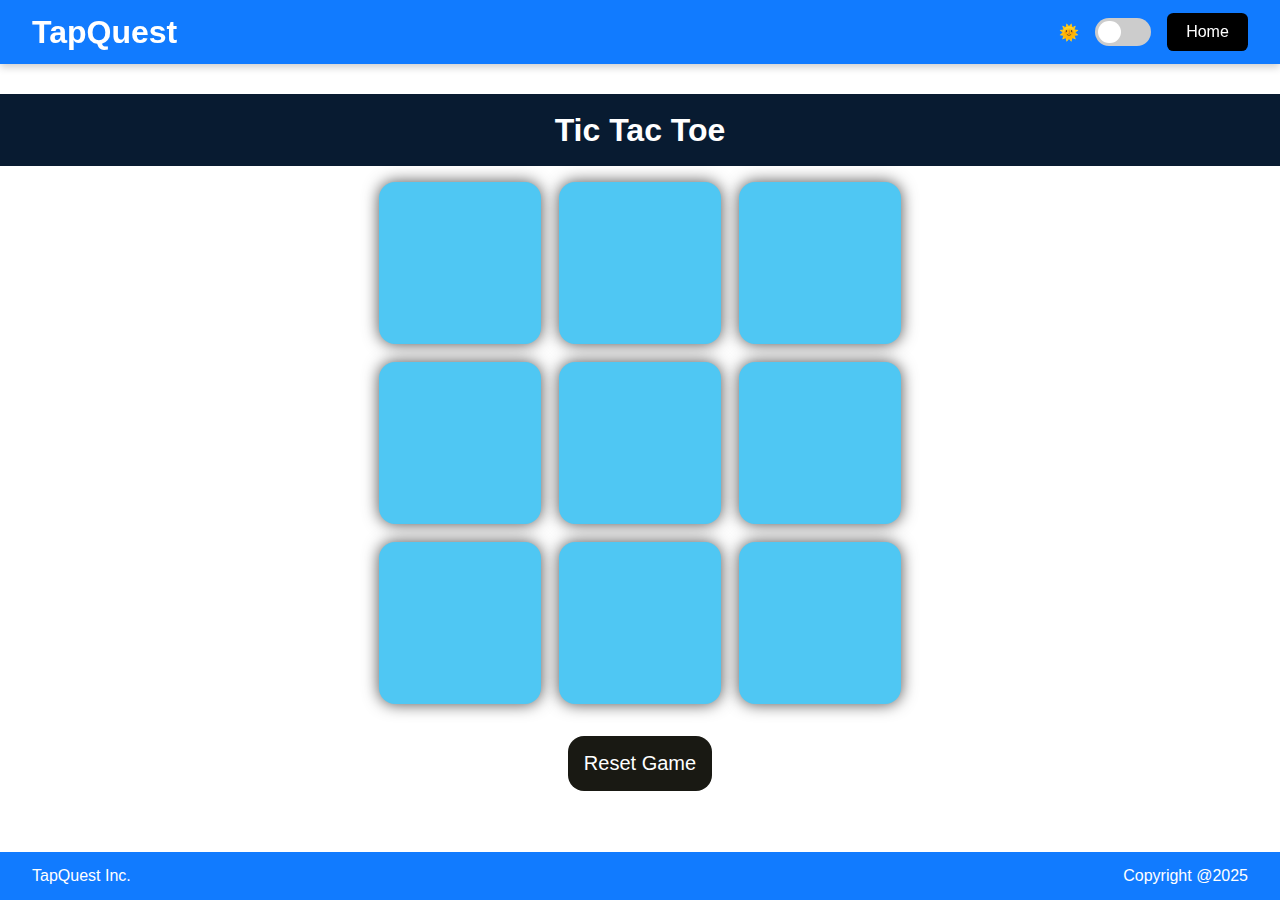
<file: index_tictactoe.html>
<!DOCTYPE html>
<html lang="en">
<head>
    <meta charset="UTF-8">
    <meta name="viewport" content="width=device-width, initial-scale=1.0">
    <title>Tic-Tac-Toe Game</title>
    <link rel="stylesheet" href="tictactoe.css">
    <link rel="stylesheet" href="styles.css">

</head>
<body>
    <header>
        <a href="index.html" class="logo">TapQuest</a>
        <div class="header-buttons">
            <span id="theme-icon" class="theme-icon">🌞</span>
            <label class="theme-toggle-switch">
                <input type="checkbox" id="theme-toggle">
                <span class="theme-toggle-slider"></span>
            </label>
            <a href="index.html"><button class="about-btn">Home</button></a>
        </div>
    </header>
    <div class="msg-container hide">
        <p id = "msg">Winner</p>
        <button id = "new-btn">New Game</button>
    </div>
    <h1>Tic Tac Toe </h1>
    <div class="container">
        <div class="game">
            <button class = "box"></button>
            <button class = "box"></button>
            <button class = "box"></button>
            <button class = "box"></button>
            <button class = "box"></button>
            <button class = "box"></button>
            <button class = "box"></button>
            <button class = "box"></button>
            <button class = "box"></button>
        </div>
    </div>
    <button id ="reset-btn"> Reset Game</button>
    <footer>
        <div>TapQuest Inc.</div>
        <div>Copyright @2025</div>
    </footer>
    <script src = "ticapp.js"></script>
    <script src="script.js"></script>
    <script src="mode.js"></script>
    
</body>
</html>
</file>
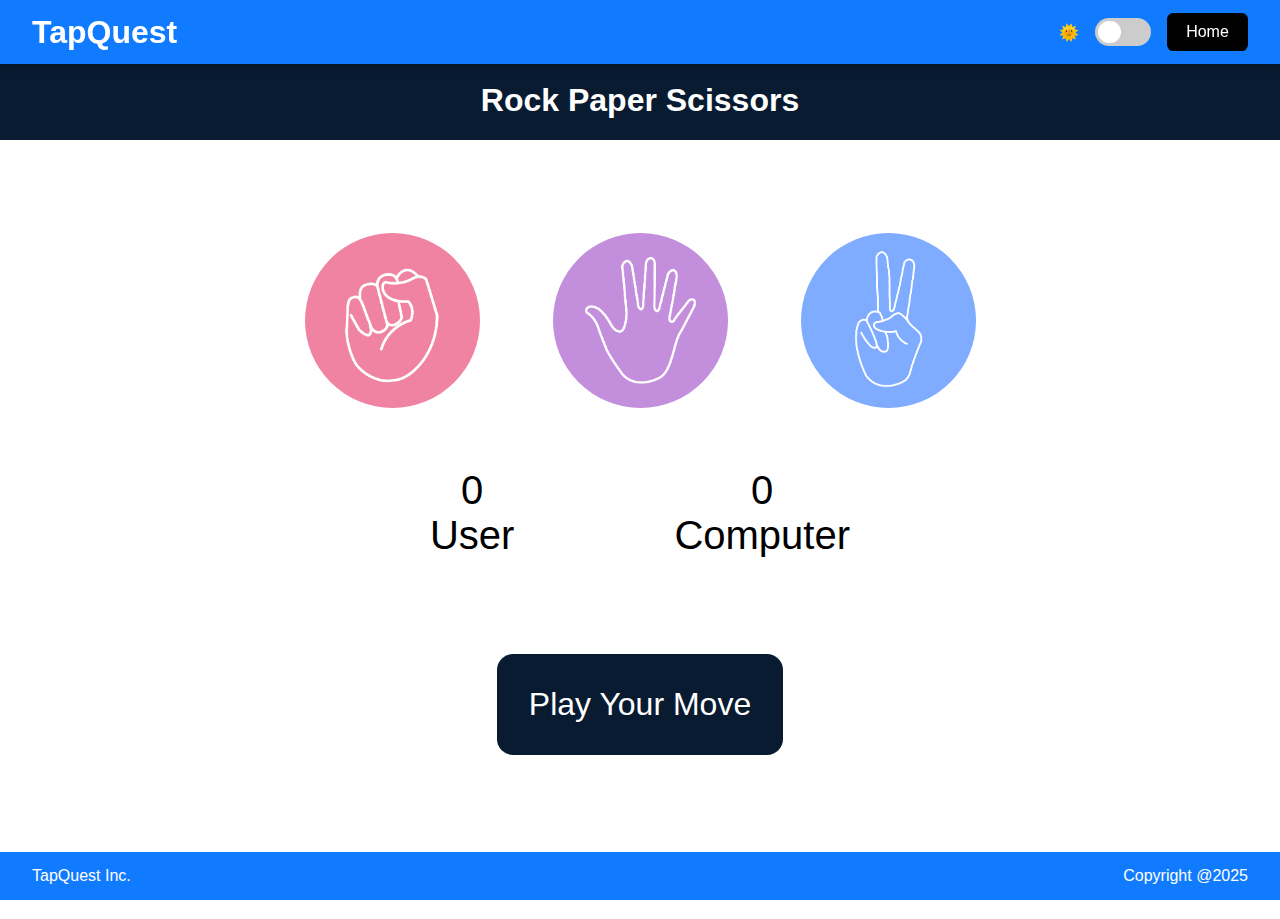
<file: indexrockpaper.html>
<!DOCTYPE html>
<html lang="en">
<head>
    <meta charset="UTF-8">
    <meta name="viewport" content="width=device-width, initial-scale=1.0">
    <title>Rock Paper Scissors</title>
    <link rel="stylesheet" href="stylegame.css">
    <link rel="stylesheet" href="styles.css">
</head>
<body>
    <header>
        <a href="index.html" class="logo">TapQuest</a>
        <div class="header-buttons">
            <span id="theme-icon" class="theme-icon">🌞</span>
            <label class="theme-toggle-switch">
                <input type="checkbox" id="theme-toggle">
                <span class="theme-toggle-slider"></span>
            </label>
            <a href="index.html"><button class="about-btn">Home</button></a>
        </div>
    </header>
    <h1>Rock Paper Scissors</h1>
    <div class="choices">
        <div class="choice" id = "Rock">
            <img src="./images/rock.png" alt="Rock">
        </div>
        <div class="choice" id = "Paper">
            <img src="./images/paper.png" alt="Paper">
        </div>
        <div class="choice" id = "Scissors">
            <img src="./images/scissors.png" alt="Scissors">
        </div>
    </div>

    <div class="score-board">
        <div class="score">
            <p id = "userScore">0</p>
            <p> User</p>
        </div>
        <div class="score">
            <p id = "computerScore">0</p>
            <p> Computer</p>
        </div>
    </div>

    <div class="msg-container">
        <p id = "msg"> Play Your Move </p>
    </div>
    <footer>
        <div>TapQuest Inc.</div>
        <div>Copyright @2025</div>
    </footer>
    <script src="app.js"></script>
    <script src="script.js"></script>
    <script src="mode.js"></script>
</body>
</html>
</file>
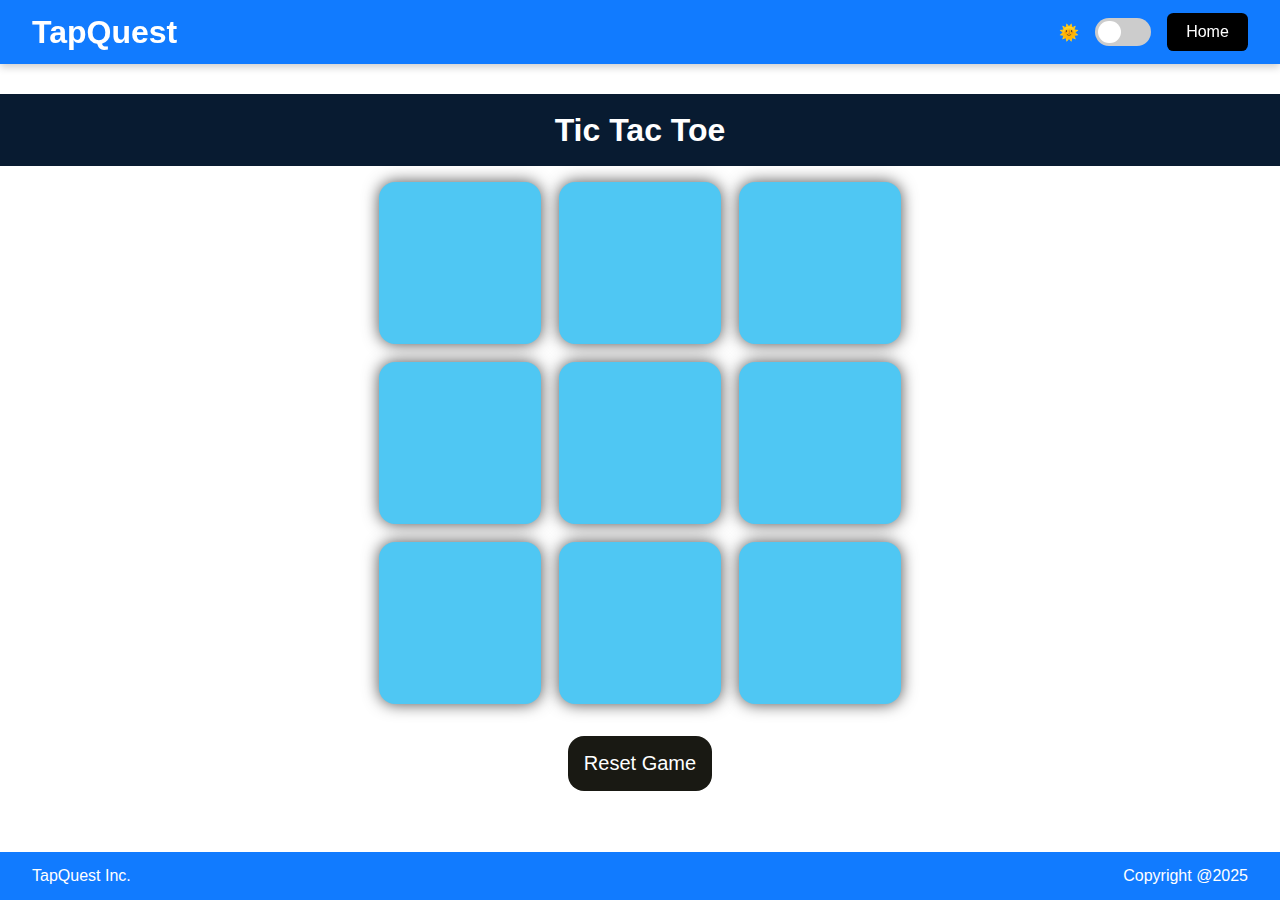
<file: gameQuest/index_tictactoe.html>
<!DOCTYPE html>
<html lang="en">
<head>
    <meta charset="UTF-8">
    <meta name="viewport" content="width=device-width, initial-scale=1.0">
    <title>Tic-Tac-Toe Game</title>
    <link rel="stylesheet" href="tictactoe.css">
    <link rel="stylesheet" href="styles.css">

</head>
<body>
    <header>
        <a href="index.htm" class="logo">TapQuest</a>
        <div class="header-buttons">
            <span id="theme-icon" class="theme-icon">🌞</span>
            <label class="theme-toggle-switch">
                <input type="checkbox" id="theme-toggle">
                <span class="theme-toggle-slider"></span>
            </label>
            <a href="index.htm"><button class="about-btn">Home</button></a>
        </div>
    </header>
    <div class="msg-container hide">
        <p id = "msg">Winner</p>
        <button id = "new-btn">New Game</button>
    </div>
    <h1>Tic Tac Toe </h1>
    <div class="container">
        <div class="game">
            <button class = "box"></button>
            <button class = "box"></button>
            <button class = "box"></button>
            <button class = "box"></button>
            <button class = "box"></button>
            <button class = "box"></button>
            <button class = "box"></button>
            <button class = "box"></button>
            <button class = "box"></button>
        </div>
    </div>
    <button id ="reset-btn"> Reset Game</button>
    <footer>
        <div>TapQuest Inc.</div>
        <div>Copyright @2025</div>
    </footer>
    <script src = "ticapp.js"></script>
    <script src="script.js"></script>
    <script src="mode.js"></script>
    
</body>
</html>
</file>
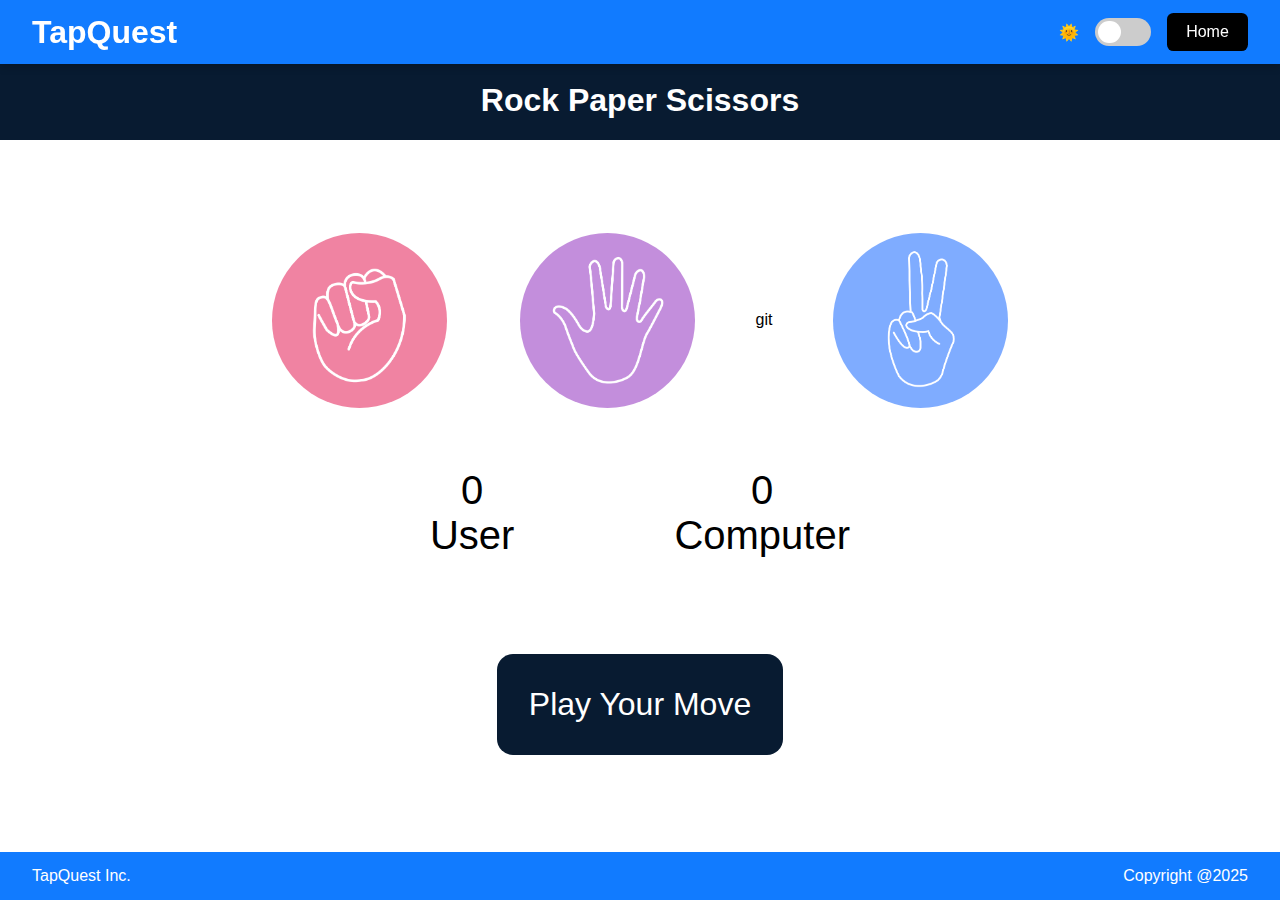
<file: gameQuest/indexrockpaper.html>
<!DOCTYPE html>
<html lang="en">
<head>
    <meta charset="UTF-8">
    <meta name="viewport" content="width=device-width, initial-scale=1.0">
    <title>Rock Paper Scissors</title>
    <link rel="stylesheet" href="stylegame.css">
    <link rel="stylesheet" href="styles.css">
</head>
<body>
    <header>
        <a href="index.htm" class="logo">TapQuest</a>
        <div class="header-buttons">
            <span id="theme-icon" class="theme-icon">🌞</span>
            <label class="theme-toggle-switch">
                <input type="checkbox" id="theme-toggle">
                <span class="theme-toggle-slider"></span>
            </label>
            <a href="index.htm"><button class="about-btn">Home</button></a>
        </div>
    </header>
    <h1>Rock Paper Scissors</h1>
    <div class="choices">
        <div class="choice" id = "Rock">
            <img src="./images/rock.png" alt="Rock">
        </div>
        <div class="choice" id = "Paper">
            <img src="./images/paper.png" alt="Paper">
        </div>git 
        <div class="choice" id = "Scissors">
            <img src="./images/scissors.png" alt="Scissors">
        </div>
    </div>

    <div class="score-board">
        <div class="score">
            <p id = "userScore">0</p>
            <p> User</p>
        </div>
        <div class="score">
            <p id = "computerScore">0</p>
            <p> Computer</p>
        </div>
    </div>

    <div class="msg-container">
        <p id = "msg"> Play Your Move </p>
    </div>
    <footer>
        <div>TapQuest Inc.</div>
        <div>Copyright @2025</div>
    </footer>
    <script src="app.js"></script>
    <script src="script.js"></script>
    <script src="mode.js"></script>
</body>
</html>
</file>
<file: tictactoe.css>
* {
    margin: 0;
    padding: 0;
    box-sizing: border-box;
}

h1 {
    background-color: #081b31;
    color: #fff;
    height: 4.5rem;
    line-height: 4.5rem;
    margin-top: 0;
    width: 100vw;
    display: block;
    text-align: center;
}


body {
    background-color: #548687;
    text-align: center;
    display: flex;
    flex-direction: column;
    align-items: center;
    justify-content: center;
    min-height: 100vh;
}

.container {
    padding: 1rem;
}

.game {
    display: grid;
    grid-template-columns: repeat(3, 1fr);
    /* 🟢 Always 3 columns */
    gap: 2vmin;
    width: fit-content;
}

.box {
    height: 18vmin;
    width: 18vmin;
    border-radius: 1rem;
    border: none;
    box-shadow: 0 0 1rem rgba(0, 0, 0, 0.70);
    font-size: 8vmin;
    color: #b0413e;
    background-color: #4fc7f3;
}

#reset-btn,
#new-btn {
    padding: 1rem;
    font-size: 1.25rem;
    background-color: #191913;
    color: #fff;
    border-radius: 1rem;
    border: none;
    margin: 1rem;
    cursor: pointer;
}

#reset-btn:hover,
#new-btn:hover {
    background-color: #2e2e2e;
    transform: scale(1.05);
    transition: all 0.2s ease-in-out;
}

.msg-container {
    position: fixed;
    top: 0;
    left: 0;
    width: 100vw;
    height: 100vh;
    background: rgba(0, 0, 0, 0.85);
    display: flex;
    flex-direction: column;
    justify-content: center;
    align-items: center;
    z-index: 1000;
    text-align: center;
    padding: 2rem;
}

#msg {
    color: #fff;
    font-size: 3rem;
    margin-bottom: 2rem;
    font-weight: bold;
}

#new-btn {
    padding: 1rem 2rem;
    font-size: 1.5rem;
    background-color: #4fc7f3;
    color: #081b31;
    border: none;
    border-radius: 1rem;
    cursor: pointer;
    transition: transform 0.2s ease;
}

#new-btn:hover {
    transform: scale(1.1);
}

.hide {
    display: none;
}
</file>
<file: stylegame.css>
* {
    margin: 0;
    padding: 0;
    text-align: center;
}

body {
    padding-bottom: 100px;
    /* 🧱 Space below content so footer doesn't overlap */
}

.msg-container {
    margin-top: 4rem;
    margin-bottom: 4rem;
    /* ✅ Extra space above footer */
}

h1 {
    background-color: #081b31;
    color: #fff;
    height: 5rem;
    line-height: 5rem;
    margin-top: 60px;
    text-align: center;
}

.choice {
    height: 200px;
    width: 200px;
    border-radius: 50%;
    display: flex;
    justify-content: center;
    align-items: center;
}

.choice:hover {
    cursor: pointer;
    background-color: #081b31;
}

img {
    height: 175px;
    width: 175px;
    object-fit: cover;
    border-radius: 50%;
}

.choices {
    display: flex;
    justify-content: center;
    align-items: center;
    gap: 3rem;
    margin-top: 5rem;
    flex-wrap: wrap;
    /* ✅ For responsiveness */
}

.score-board {
    display: flex;
    justify-content: center;
    align-items: center;
    font-size: 2.5rem;
    margin-top: 3rem;
    gap: 10rem;
    flex-wrap: wrap;
    /* ✅ Allow wrapping on small screens */
}

#user-score,
#computer-score {
    font-size: 4rem;
}

/* 
.msg-container {
    margin-top: 4rem;
} */

#msg {
    margin-top: 2rem;
    background-color: #081b31;
    color: #fff;
    font-size: 2rem;
    text-align: center;
    display: inline-block;
    padding: 2rem;
    border-radius: 1rem;
}

/* ✅ Media Query for smaller screens */
@media (max-width: 768px) {
    .choice {
        height: 120px;
        width: 120px;
    }

    img {
        height: 100px;
        width: 100px;
    }

    .choices {
        gap: 1.5rem;
        margin-top: 3rem;
    }

    .score-board {
        font-size: 2rem;
        gap: 3rem;
    }

    #user-score,
    #computer-score {
        font-size: 3rem;
    }

    #msg {
        font-size: 1.5rem;
        padding: 1rem;
    }
}
</file>
<file: gameQuest/tictactoe.css>
* {
    margin: 0;
    padding: 0;
    box-sizing: border-box;
}

h1 {
    background-color: #081b31;
    color: #fff;
    height: 4.5rem;
    line-height: 4.5rem;
    margin-top: 0;
    width: 100vw;
    display: block;
    text-align: center;
}


body {
    background-color: #548687;
    text-align: center;
    display: flex;
    flex-direction: column;
    align-items: center;
    justify-content: center;
    min-height: 100vh;
}

.container {
    padding: 1rem;
}

.game {
    display: grid;
    grid-template-columns: repeat(3, 1fr);
    /* 🟢 Always 3 columns */
    gap: 2vmin;
    width: fit-content;
}

.box {
    height: 18vmin;
    width: 18vmin;
    border-radius: 1rem;
    border: none;
    box-shadow: 0 0 1rem rgba(0, 0, 0, 0.70);
    font-size: 8vmin;
    color: #b0413e;
    background-color: #4fc7f3;
}

#reset-btn,
#new-btn {
    padding: 1rem;
    font-size: 1.25rem;
    background-color: #191913;
    color: #fff;
    border-radius: 1rem;
    border: none;
    margin: 1rem;
    cursor: pointer;
}

#reset-btn:hover,
#new-btn:hover {
    background-color: #2e2e2e;
    transform: scale(1.05);
    transition: all 0.2s ease-in-out;
}

#msg {
    color: #fffc7f;
    font-size: 8vmin;
}

.msg-container {
    display: flex;
    justify-content: center;
    text-align: center;
    flex-direction: column;
    gap: 2rem;
    margin-top: 2rem;
}

.hide {
    display: none;
}
</file>
<file: gameQuest/stylegame.css>
* {
    margin: 0;
    padding: 0;
    text-align: center;
}

h1 {
    background-color: #081b31;
    color: #fff;
    height: 5rem;
    line-height: 5rem;
    margin-top: 60px;
    text-align: center;
}

.choice {
    height: 200px;
    width: 200px;
    border-radius: 50%;
    display: flex;
    justify-content: center;
    align-items: center;
}

.choice:hover {
    cursor: pointer;
    background-color: #081b31;
}

img {
    height: 175px;
    width: 175px;
    object-fit: cover;
    border-radius: 50%;
}

.choices {
    display: flex;
    justify-content: center;
    align-items: center;
    gap: 3rem;
    margin-top: 5rem;
    flex-wrap: wrap;
    /* ✅ For responsiveness */
}

.score-board {
    display: flex;
    justify-content: center;
    align-items: center;
    font-size: 2.5rem;
    margin-top: 3rem;
    gap: 10rem;
    flex-wrap: wrap;
    /* ✅ Allow wrapping on small screens */
}

#user-score,
#computer-score {
    font-size: 4rem;
}

.msg-container {
    margin-top: 4rem;
}

#msg {
    margin-top: 2rem;
    background-color: #081b31;
    color: #fff;
    font-size: 2rem;
    text-align: center;
    display: inline-block;
    padding: 2rem;
    border-radius: 1rem;
}

/* ✅ Media Query for smaller screens */
@media (max-width: 768px) {
    .choice {
        height: 120px;
        width: 120px;
    }

    img {
        height: 100px;
        width: 100px;
    }

    .choices {
        gap: 1.5rem;
        margin-top: 3rem;
    }

    .score-board {
        font-size: 2rem;
        gap: 3rem;
    }

    #user-score,
    #computer-score {
        font-size: 3rem;
    }

    #msg {
        font-size: 1.5rem;
        padding: 1rem;
    }
}
</file>
<file: styles.css>
/* RESET & BASE */
* {
    margin: 0;
    padding: 0;
    box-sizing: border-box;
    font-family: "Orbitron", sans-serif;
    transition: background-color 0.3s, color 0.3s;
}

:root {
    --bg-color: #ffffff;
    --text-color: #000000;
    --header-bg: #117bff;
    --header-text: #ffffff;
    --button-bg: #117bff;
    --button-hover: #0d5ebd;
    --footer-bg: #117bff;
    --footer-text: #ffffff;
}

html[data-theme="dark"] {
    --bg-color: #121212;
    --text-color: #ffffff;
    --header-bg: #0d5ebd;
    --button-bg: #0d5ebd;
    --button-hover: #094a92;
    --footer-bg: #0d5ebd;
    --footer-text: #ffffff;
}

body {
    min-height: 100vh;
    display: flex;
    flex-direction: column;
    background-color: var(--bg-color);
    color: var(--text-color);
}

/* HEADER */
header {
    position: fixed;
    top: 0;
    left: 0;
    width: 100%;
    height: 4rem;
    background-color: var(--header-bg);
    display: flex;
    justify-content: space-between;
    align-items: center;
    padding: 0 2rem;
    box-shadow: 0 0.2rem 0.5rem rgba(0, 0, 0, 0.2);
    z-index: 10;
}

.logo {
    font-size: 2rem;
    font-weight: bold;
    color: var(--header-text);
    text-decoration: none;
    white-space: nowrap;
}

.header-buttons {
    display: flex;
    gap: 1rem;
    align-items: center;
}

/* THEME SWITCH */
.theme-toggle-switch {
    position: relative;
    width: 3.5rem;
    height: 1.8rem;
}

.theme-toggle-switch input {
    opacity: 0;
    width: 0;
    height: 0;
}

.theme-toggle-slider {
    position: absolute;
    cursor: pointer;
    top: 0;
    left: 0;
    right: 0;
    bottom: 0;
    background-color: #ccc;
    border-radius: 1.8rem;
    transition: background-color 0.4s;
}

.theme-toggle-slider:before {
    content: "";
    position: absolute;
    height: 1.4rem;
    width: 1.4rem;
    left: 0.2rem;
    bottom: 0.2rem;
    background-color: white;
    border-radius: 50%;
    transition: transform 0.4s;
}

input:checked+.theme-toggle-slider {
    background-color: #444;
}

input:checked+.theme-toggle-slider:before {
    transform: translateX(1.7rem);
}

/* ABOUT BUTTON */
.about-btn {
    padding: 0.6rem 1.2rem;
    font-size: 1rem;
    background-color: black;
    color: white;
    border: none;
    border-radius: 0.4rem;
    cursor: pointer;
    transition: background-color 0.3s;
}

.about-btn a {
    color: white;
    text-decoration: none;
}

.about-btn:hover {
    background-color: #333;
}

/* MAIN SECTION */
main {
    flex: 1;
    padding-top: 5rem;
    padding-bottom: 3rem;
    display: flex;
    flex-direction: column;
    justify-content: center;
    align-items: center;
    text-align: center;
}

.button-container {
    display: flex;
    flex-wrap: wrap;
    justify-content: center;
    gap: 1rem;
    max-width: 90%;
    padding: 1rem;
}

.game-btn {
    padding: 1rem 2rem;
    font-size: 1.2rem;
    background-color: var(--button-bg);
    color: white;
    border: none;
    border-radius: 0.5rem;
    cursor: pointer;
    transition: transform 0.3s, background-color 0.3s, box-shadow 0.3s;
}

.game-btn:hover {
    background-color: var(--button-hover);
    transform: translateY(-0.2rem);
    box-shadow: 0 0.5rem 1rem rgba(0, 0, 0, 0.4);
}

/* FOOTER */
footer {
    position: fixed;
    bottom: 0;
    left: 0;
    width: 100%;
    height: 3rem;
    background-color: var(--footer-bg);
    color: var(--footer-text);
    display: flex;
    justify-content: space-between;
    align-items: center;
    padding: 0 2rem;
    font-size: 1rem;
}

/* MEDIA QUERIES */
@media (max-width: 768px) {

    header,
    footer {
        padding: 0 1rem;
        height: auto;
        flex-direction: column;
        gap: 0.5rem;
        text-align: center;
    }

    .logo {
        font-size: 1.5rem;
    }

    .about-btn {
        padding: 0.5rem 1rem;
        font-size: 0.9rem;
    }

    .theme-toggle-switch {
        width: 3rem;
        height: 1.6rem;
    }

    .theme-toggle-slider:before {
        height: 1.2rem;
        width: 1.2rem;
    }

    input:checked+.theme-toggle-slider:before {
        transform: translateX(1.4rem);
    }

    .button-container {
        gap: 0.75rem;
        padding: 0.5rem;
    }

    .game-btn {
        font-size: 1rem;
        padding: 0.75rem 1.5rem;
    }
}
</file>
<file: gameQuest/styles.css>
/* RESET & BASE */
* {
    margin: 0;
    padding: 0;
    box-sizing: border-box;
    font-family: "Orbitron", sans-serif;
    transition: background-color 0.3s, color 0.3s;
}

:root {
    --bg-color: #ffffff;
    --text-color: #000000;
    --header-bg: #117bff;
    --header-text: #ffffff;
    --button-bg: #117bff;
    --button-hover: #0d5ebd;
    --footer-bg: #117bff;
    --footer-text: #ffffff;
}

html[data-theme="dark"] {
    --bg-color: #121212;
    --text-color: #ffffff;
    --header-bg: #0d5ebd;
    --button-bg: #0d5ebd;
    --button-hover: #094a92;
    --footer-bg: #0d5ebd;
    --footer-text: #ffffff;
}

body {
    min-height: 100vh;
    display: flex;
    flex-direction: column;
    background-color: var(--bg-color);
    color: var(--text-color);
}

/* HEADER */
header {
    position: fixed;
    top: 0;
    left: 0;
    width: 100%;
    height: 4rem;
    background-color: var(--header-bg);
    display: flex;
    justify-content: space-between;
    align-items: center;
    padding: 0 2rem;
    box-shadow: 0 0.2rem 0.5rem rgba(0, 0, 0, 0.2);
    z-index: 10;
}

.logo {
    font-size: 2rem;
    font-weight: bold;
    color: var(--header-text);
    text-decoration: none;
    white-space: nowrap;
}

.header-buttons {
    display: flex;
    gap: 1rem;
    align-items: center;
}

/* THEME SWITCH */
.theme-toggle-switch {
    position: relative;
    width: 3.5rem;
    height: 1.8rem;
}

.theme-toggle-switch input {
    opacity: 0;
    width: 0;
    height: 0;
}

.theme-toggle-slider {
    position: absolute;
    cursor: pointer;
    top: 0;
    left: 0;
    right: 0;
    bottom: 0;
    background-color: #ccc;
    border-radius: 1.8rem;
    transition: background-color 0.4s;
}

.theme-toggle-slider:before {
    content: "";
    position: absolute;
    height: 1.4rem;
    width: 1.4rem;
    left: 0.2rem;
    bottom: 0.2rem;
    background-color: white;
    border-radius: 50%;
    transition: transform 0.4s;
}

input:checked+.theme-toggle-slider {
    background-color: #444;
}

input:checked+.theme-toggle-slider:before {
    transform: translateX(1.7rem);
}

/* ABOUT BUTTON */
.about-btn {
    padding: 0.6rem 1.2rem;
    font-size: 1rem;
    background-color: black;
    color: white;
    border: none;
    border-radius: 0.4rem;
    cursor: pointer;
    transition: background-color 0.3s;
}

.about-btn a {
    color: white;
    text-decoration: none;
}

.about-btn:hover {
    background-color: #333;
}

/* MAIN SECTION */
main {
    flex: 1;
    padding-top: 5rem;
    padding-bottom: 3rem;
    display: flex;
    flex-direction: column;
    justify-content: center;
    align-items: center;
    text-align: center;
}

.button-container {
    display: flex;
    flex-wrap: wrap;
    justify-content: center;
    gap: 1rem;
    max-width: 90%;
    padding: 1rem;
}

.game-btn {
    padding: 1rem 2rem;
    font-size: 1.2rem;
    background-color: var(--button-bg);
    color: white;
    border: none;
    border-radius: 0.5rem;
    cursor: pointer;
    transition: transform 0.3s, background-color 0.3s, box-shadow 0.3s;
}

.game-btn:hover {
    background-color: var(--button-hover);
    transform: translateY(-0.2rem);
    box-shadow: 0 0.5rem 1rem rgba(0, 0, 0, 0.4);
}

/* FOOTER */
footer {
    position: fixed;
    bottom: 0;
    left: 0;
    width: 100%;
    height: 3rem;
    background-color: var(--footer-bg);
    color: var(--footer-text);
    display: flex;
    justify-content: space-between;
    align-items: center;
    padding: 0 2rem;
    font-size: 1rem;
}

/* MEDIA QUERIES */
@media (max-width: 768px) {

    header,
    footer {
        padding: 0 1rem;
        height: auto;
        flex-direction: column;
        gap: 0.5rem;
        text-align: center;
    }

    .logo {
        font-size: 1.5rem;
    }

    .about-btn {
        padding: 0.5rem 1rem;
        font-size: 0.9rem;
    }

    .theme-toggle-switch {
        width: 3rem;
        height: 1.6rem;
    }

    .theme-toggle-slider:before {
        height: 1.2rem;
        width: 1.2rem;
    }

    input:checked+.theme-toggle-slider:before {
        transform: translateX(1.4rem);
    }

    .button-container {
        gap: 0.75rem;
        padding: 0.5rem;
    }

    .game-btn {
        font-size: 1rem;
        padding: 0.75rem 1.5rem;
    }
}
</file>
